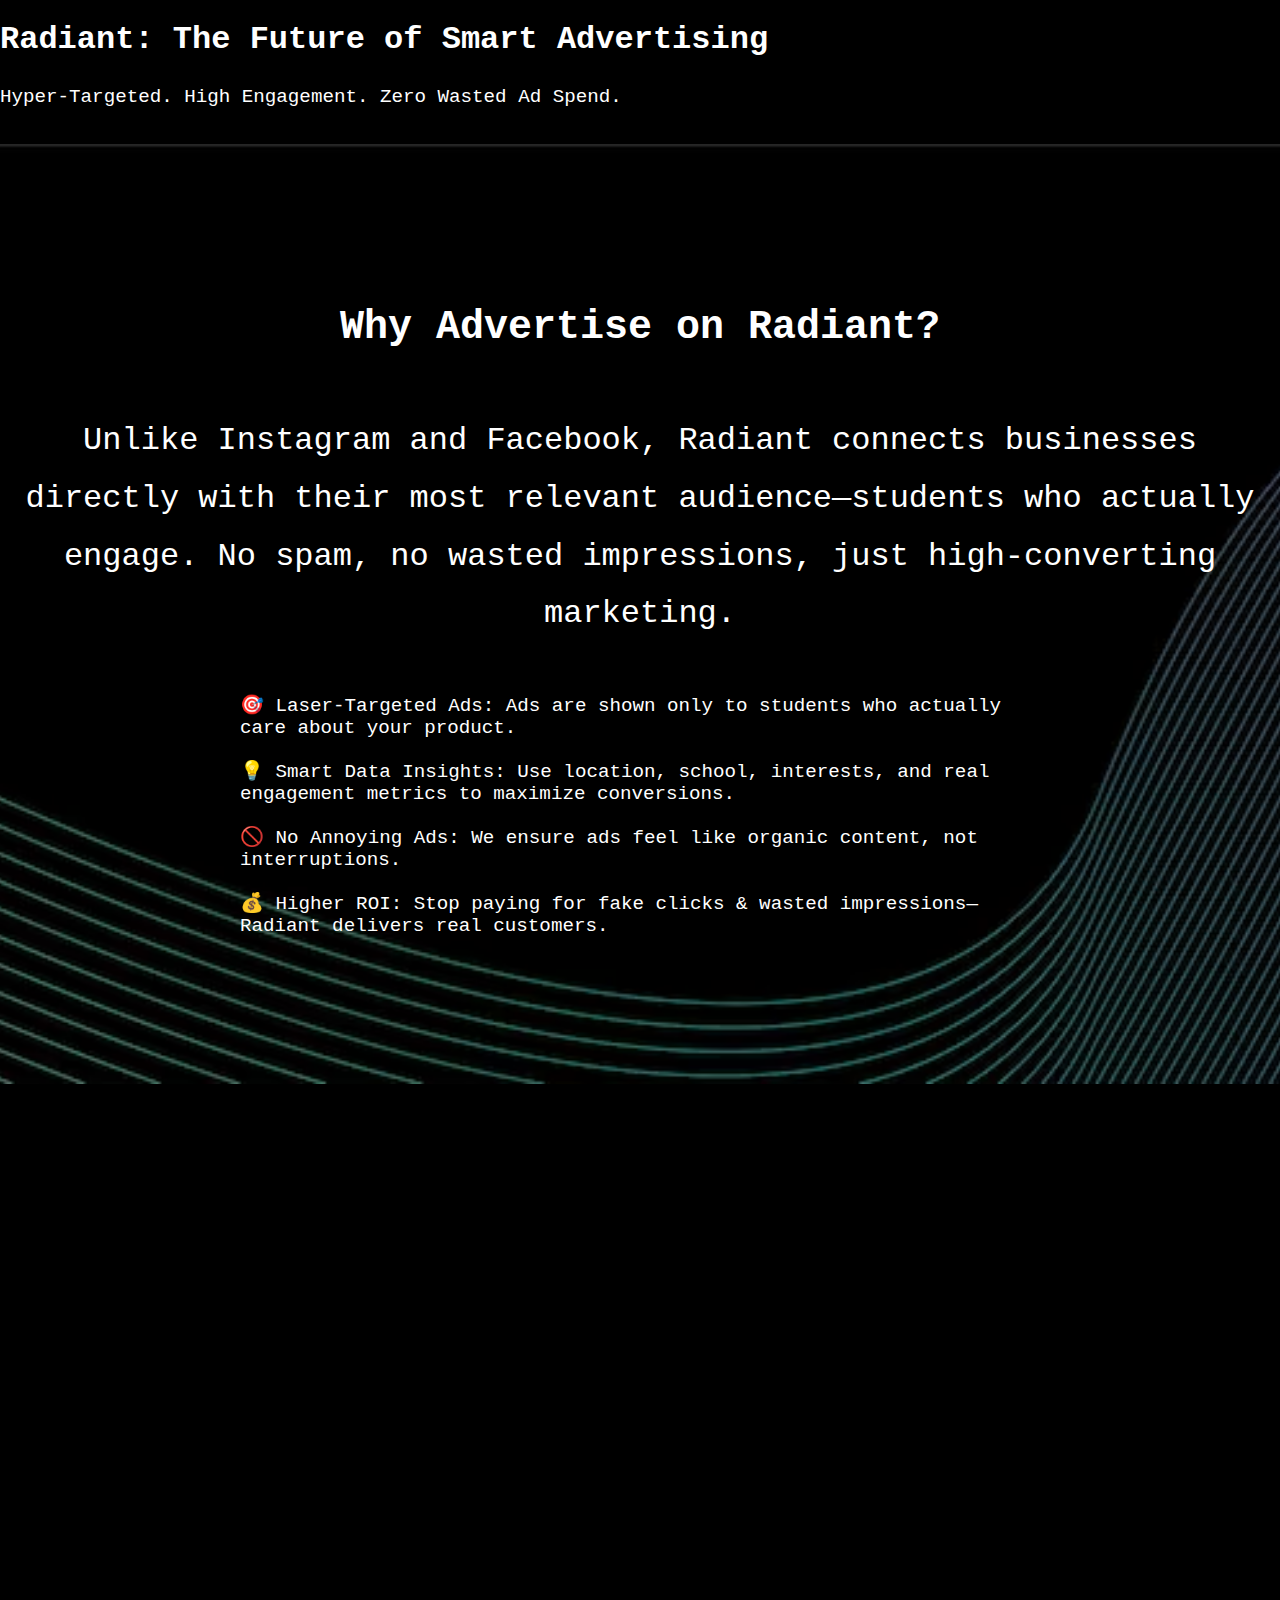
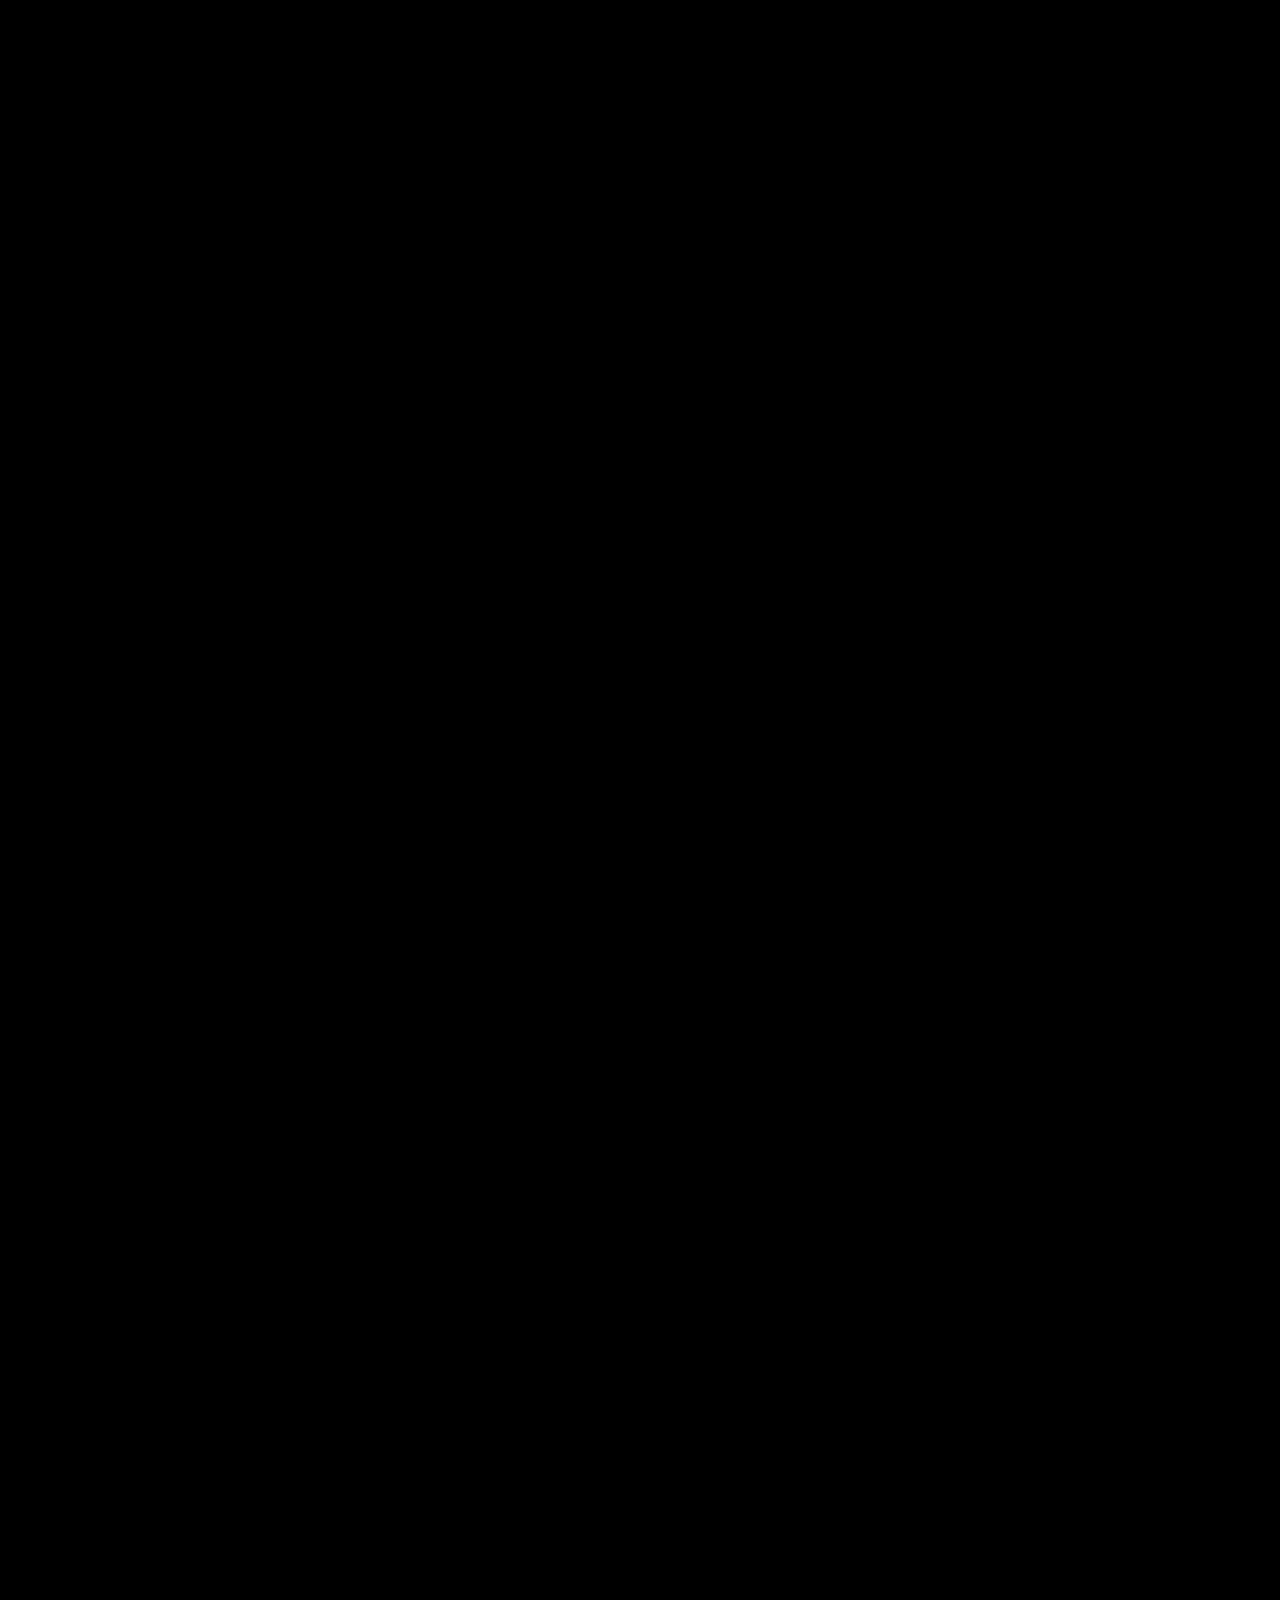
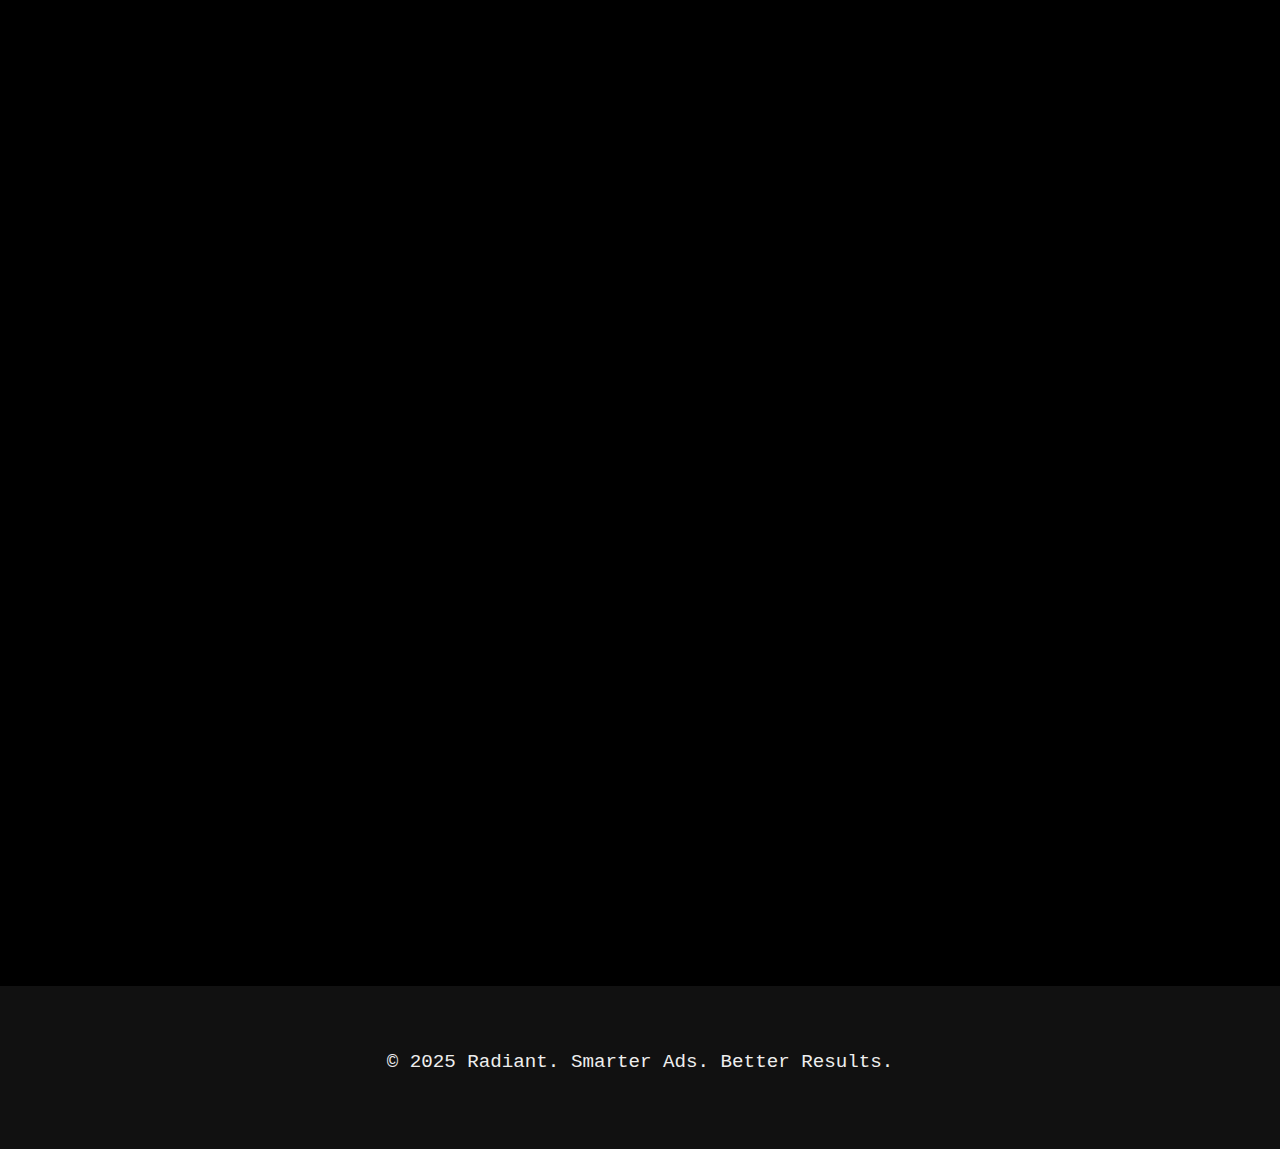
<file: n/businesses.html>
<!DOCTYPE html>
<html lang="en">
<head>
    <meta charset="UTF-8">
    <meta name="viewport" content="width=device-width, initial-scale=0.3">
    <title>Businesses | Radiant</title>
    <link rel="stylesheet" href="styles.css">
    <link rel="icon" type="image/png" href="icon.png">
</head>
<body>
    <header>
        <h1>Radiant: The Future of Smart Advertising</h1>
        <p>Hyper-Targeted. High Engagement. Zero Wasted Ad Spend.</p>
    </header>
    
    <section class="parallax" id="why-radiant">
        <h2>Why Advertise on Radiant?</h2>
        <p>Unlike Instagram and Facebook, Radiant connects businesses directly with their most relevant audience—students who actually engage. No spam, no wasted impressions, just high-converting marketing.</p>
        <ul>
            <li>🎯 Laser-Targeted Ads: Ads are shown only to students who actually care about your product.</li>
            <li>💡 Smart Data Insights: Use location, school, interests, and real engagement metrics to maximize conversions.</li>
            <li>🚫 No Annoying Ads: We ensure ads feel like organic content, not interruptions.</li>
            <li>💰 Higher ROI: Stop paying for fake clicks & wasted impressions—Radiant delivers real customers.</li>
        </ul>
    </section>
    
    <section class="parallax" id="how-it-works">
        <h2>How It Works</h2>
        <p>Radiant redefines digital advertising by prioritizing user engagement and precise ad placement.</p>
        <div class="steps">
            <div class="step">
                <h3>1. Define Your Audience</h3>
                <p>Target users based on school, class, location, interests, and behaviors.</p>
            </div>
            <div class="step">
                <h3>2. Seamless Ad Integration</h3>
                <p>Ads appear in non-intrusive formats that blend seamlessly into content.</p>
            </div>
            <div class="step">
                <h3>3. AI-Powered Optimization</h3>
                <p>Our algorithm learns and improves—showing ads to users most likely to convert.</p>
            </div>
        </div>
    </section>
    
    <section class="parallax" id="advantages">
        <h2>Radiant vs. Traditional Advertising</h2>
        <table>
            <tr>
                <th>Feature</th>
                <th>Radiant</th>
                <th>Instagram/Facebook</th>
            </tr>
            <tr>
                <td>Audience Targeting</td>
                <td>🔹 School, class, location & interests-based targeting</td>
                <td>❌ Broad, ineffective, high-spend targeting</td>
            </tr>
            <tr>
                <td>Ad Experience</td>
                <td>✅ Non-intrusive, engaging, and relevant</td>
                <td>❌ Annoying, spammy, and ignored</td>
            </tr>
            <tr>
                <td>Conversion Rate</td>
                <td>🔥 Higher due to true audience relevance</td>
                <td>❌ Low due to random placements</td>
            </tr>
            <tr>
                <td>Ad Cost</td>
                <td>💰 Cost-efficient with real engagement</td>
                <td>💸 Overpriced with low ROI</td>
            </tr>
        </table>
    </section>
    
    <section class="parallax" id="get-started">
        <h2>Start Advertising on Radiant Today</h2>
        <p>Radiant is the next-gen platform for businesses to reach high-school students effectively and affordably.</p>
        <p>Early advertisers get priority access and discounted rates—be part of the revolution.</p>
        <a href="contact.html" class="cta-button">Get Started</a>
    </section>
    
    <footer>
        <p>&copy; 2025 Radiant. Smarter Ads. Better Results.</p>
    </footer>
    
    <script>
        const sections = document.querySelectorAll('section');
        function handleScroll() {
            sections.forEach(section => {
                const triggerPoint = window.innerHeight * 0.8;
                const sectionTop = section.getBoundingClientRect().top;
                if (sectionTop < triggerPoint) {
                    section.classList.add('active');
                }
            });
        }
        window.addEventListener('scroll', handleScroll);
        handleScroll();
    </script>
</body>
</html>
</file>
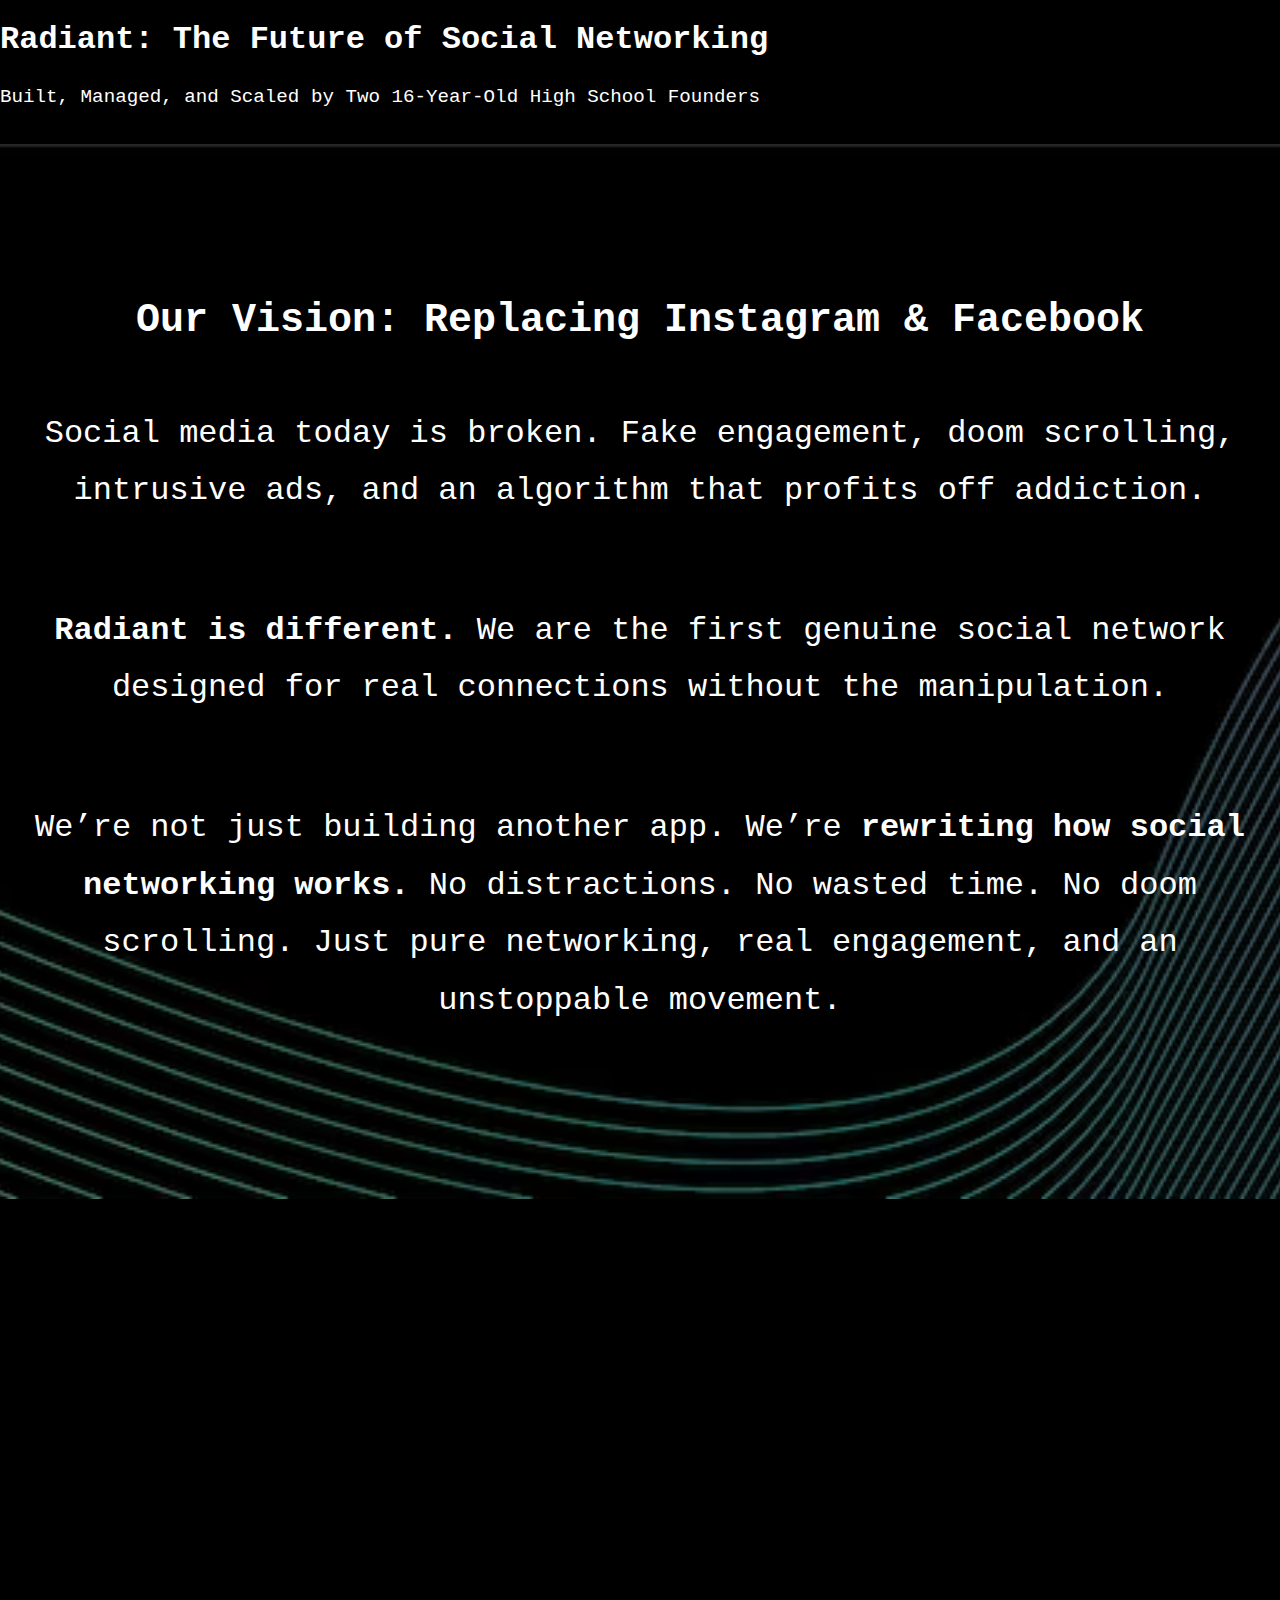
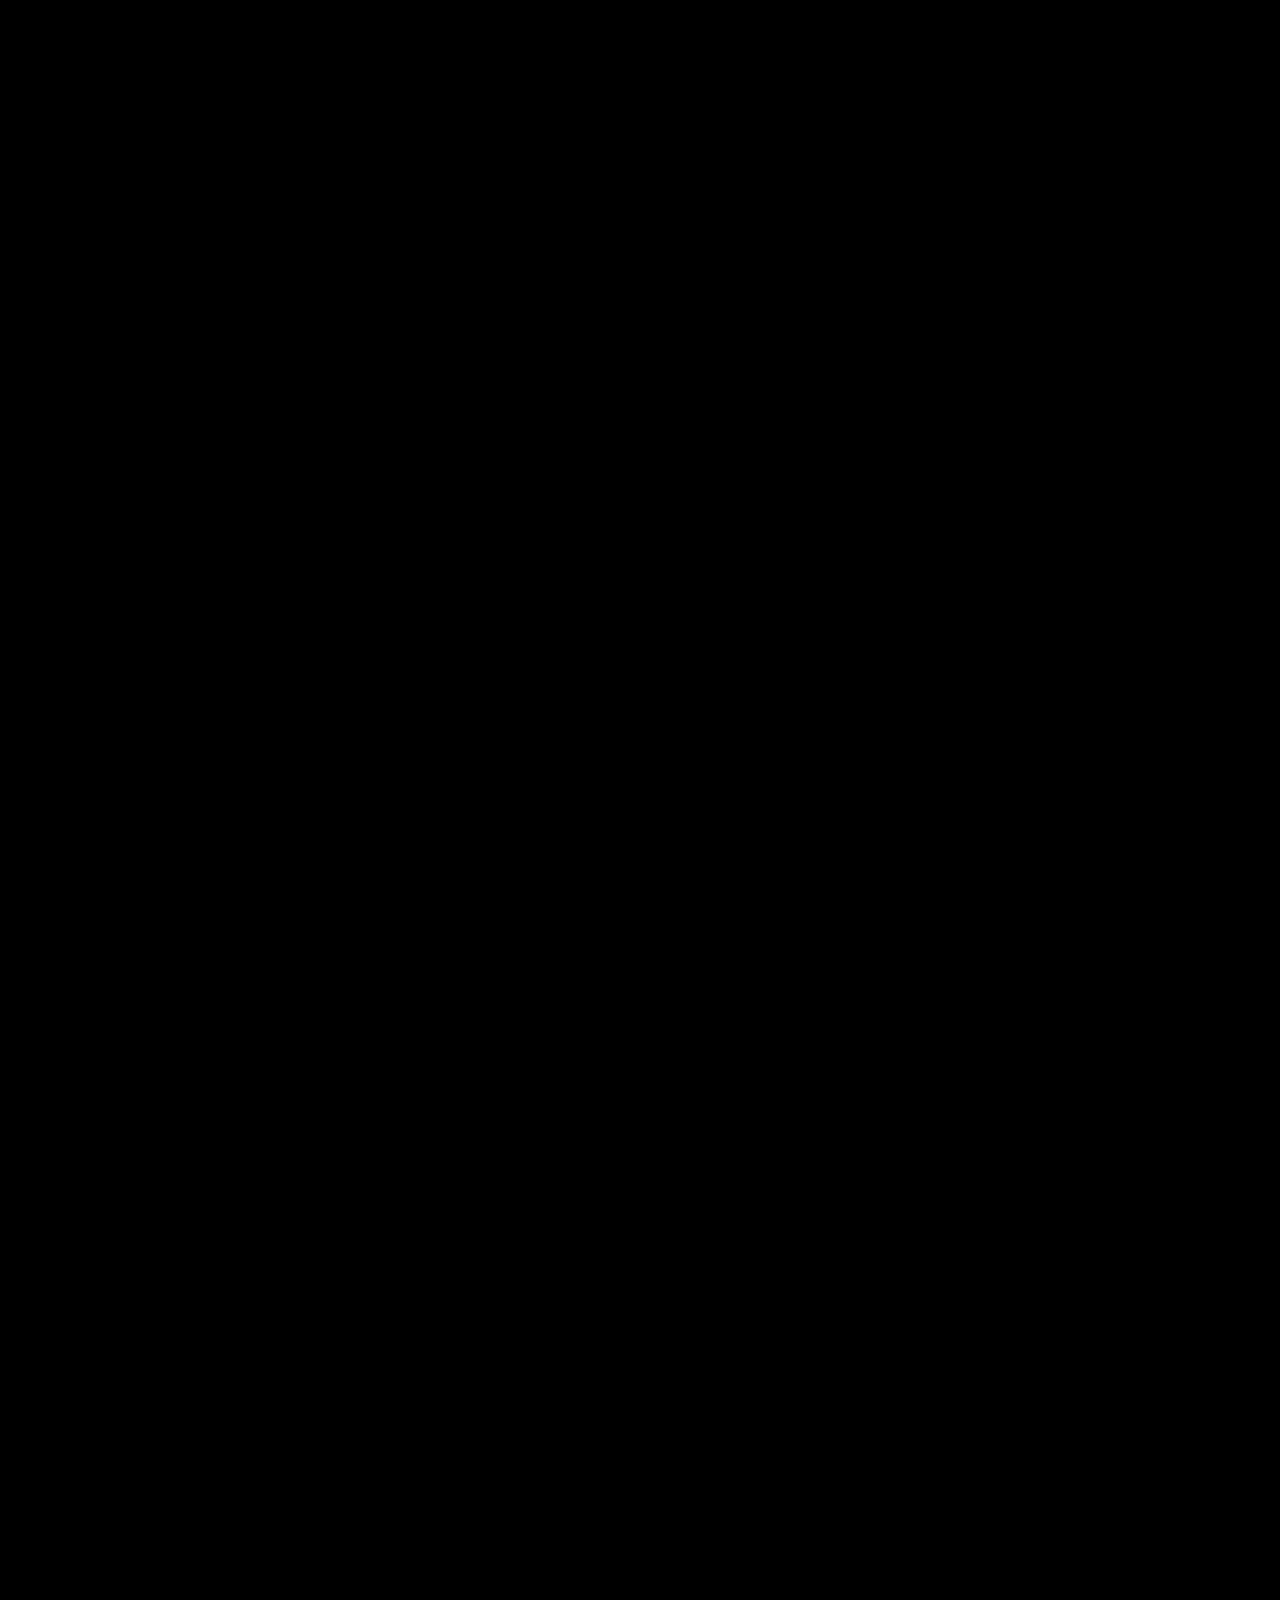
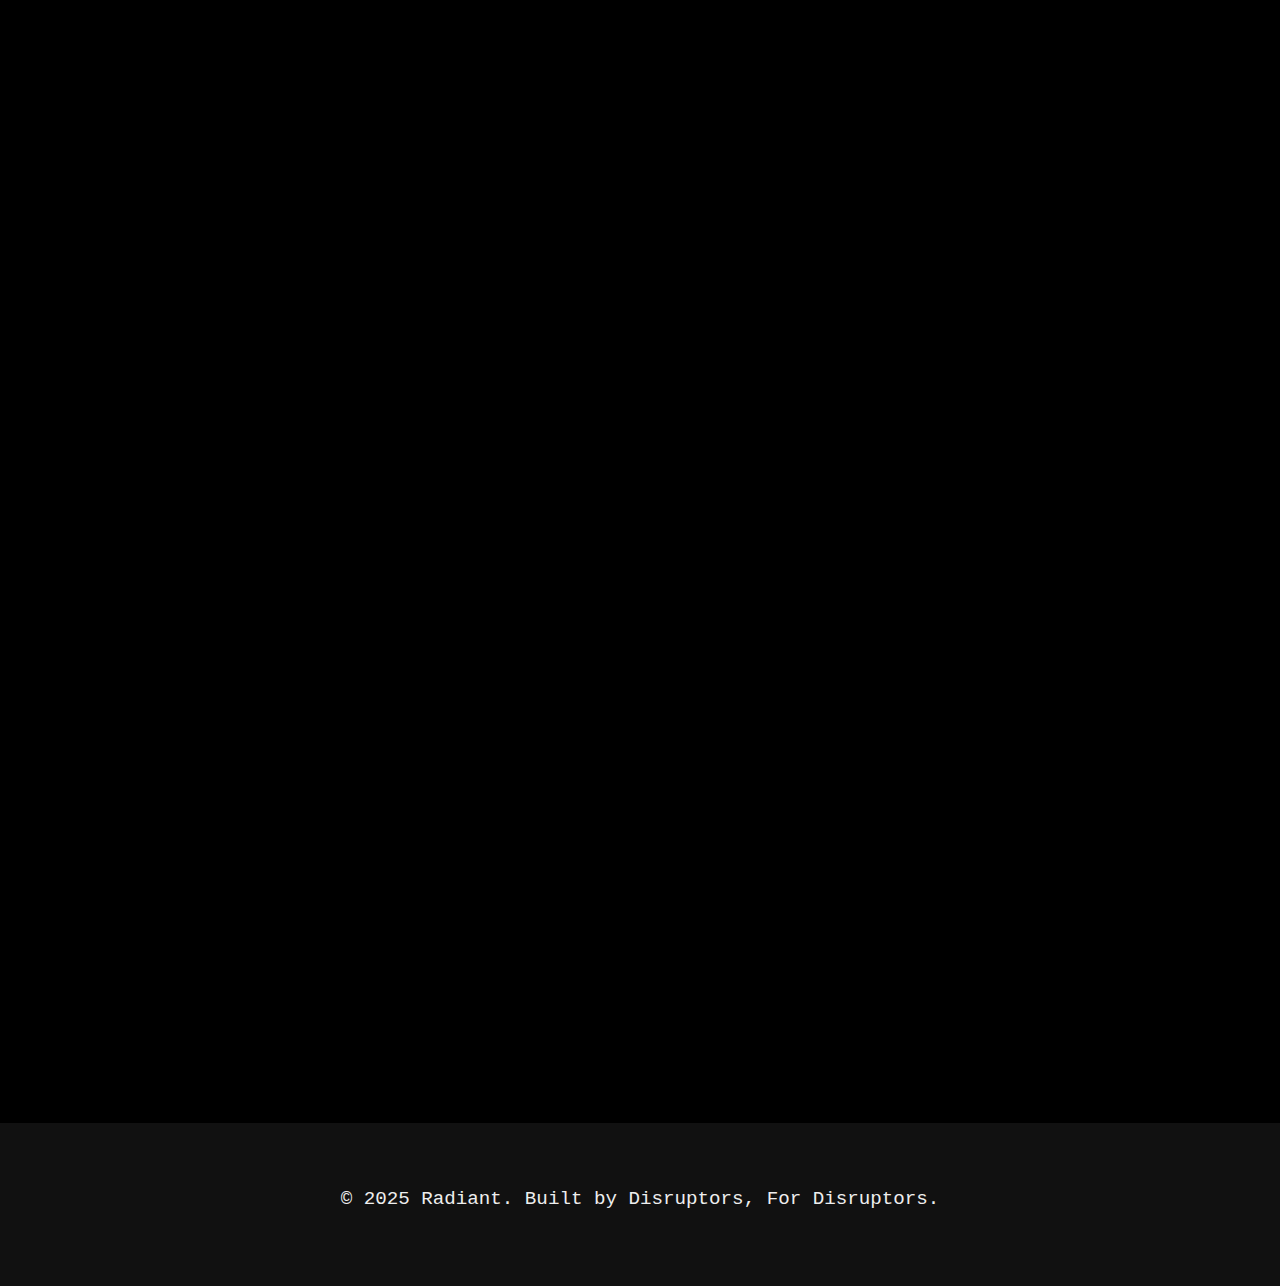
<file: n/investor.html>
<!DOCTYPE html>
<html lang="en">
<head>
    <meta charset="UTF-8">
    <meta name="viewport" content="width=device-width, initial-scale=0.3">
    <title>Investor | Radiant</title>
    <link rel="icon" type="image/png" href="icon.png">
    <link rel="stylesheet" href="styles.css">
</head>
<body>
    <header>
        <h1>Radiant: The Future of Social Networking</h1>
        <p>Built, Managed, and Scaled by Two 16-Year-Old High School Founders</p>
    </header>
    
    <section class="parallax" id="vision">
        <h2>Our Vision: Replacing Instagram & Facebook</h2>
        <p>Social media today is broken. Fake engagement, doom scrolling, intrusive ads, and an algorithm that profits off addiction.</p>
        <p><strong>Radiant is different.</strong> We are the first genuine social network designed for real connections without the manipulation.</p>
        <p>We’re not just building another app. We’re <strong>rewriting how social networking works.</strong> No distractions. No wasted time. No doom scrolling. Just pure networking, real engagement, and an unstoppable movement.</p>
    </section>

    <section class="parallax" id="roadmap">
        <h2>Funding Roadmap</h2>
        <div class="timeline">
            <div class="quarter">
                <h3>Q1: Product Launch</h3>
                <p>Develop and release the Radiant app and web platform, building an exclusive user base among high school students.</p>
            </div>
            <div class="quarter">
                <h3>Q2: Expansion & User Growth</h3>
                <p>Refine features, optimize user experience, and expand to other schools through targeted outreach.</p>
            </div>
            <div class="quarter">
                <h3>Q3: Aggressive Scaling</h3>
                <p>Execute paid marketing and influencer partnerships to rapidly increase adoption.</p>
            </div>
            <div class="quarter">
                <h3>Q4: Total Market Domination</h3>
                <p>Expand aggressively across Vasundhara, Indirapuram, and Ghaziabad schools, establishing Radiant as the go-to network.</p>
            </div>
        </div>
    </section>
    
    <section class="parallax" id="funding">
        <h2>Why We Need Funding</h2>
        <p>Building the next-gen social platform takes resources. Here’s where funding will be allocated:</p>
        <ul>
            <li>🚀 <strong>App Development & Scaling</strong>: Enhancing user experience & ensuring seamless performance.</li>
            <li>💾 <strong>Backend Hosting & Database</strong>: Supporting millions of users as we scale.</li>
            <li>🔌 <strong>API Integrations</strong>: Connecting Radiant to essential services & expanding functionality.</li>
            <li>☁️ <strong>Cloud Infrastructure</strong>: Secure and high-performance storage solutions.</li>
            <li>📣 <strong>Paid Marketing & Growth</strong>: Fueling rapid adoption and ensuring our network grows exponentially.</li>
        </ul>
    </section>
    
    <section class="parallax" id="valuation">
        <h2>Funding & Valuation</h2>
        <p>We are raising <strong>₹5 Lakhs</strong> to execute our roadmap and secure Radiant’s dominance in the market.</p>
        <p>Investors will gain early-stage access to the next social media giant— a network built for real engagement, not fake metrics.</p>
    </section>
    
    <footer>
        <p>&copy; 2025 Radiant. Built by Disruptors, For Disruptors.</p>
    </footer>
    <script>
        const sections = document.querySelectorAll('section');

        function handleScroll() {
            sections.forEach(section => {
                const triggerPoint = window.innerHeight * 0.8;
                const sectionTop = section.getBoundingClientRect().top;
                if (sectionTop < triggerPoint) {
                    section.classList.add('active');
                }
            });
        }

        window.addEventListener('scroll', handleScroll);
        handleScroll(); // Trigger on initial load
    </script>
</body>
</html>
</file>
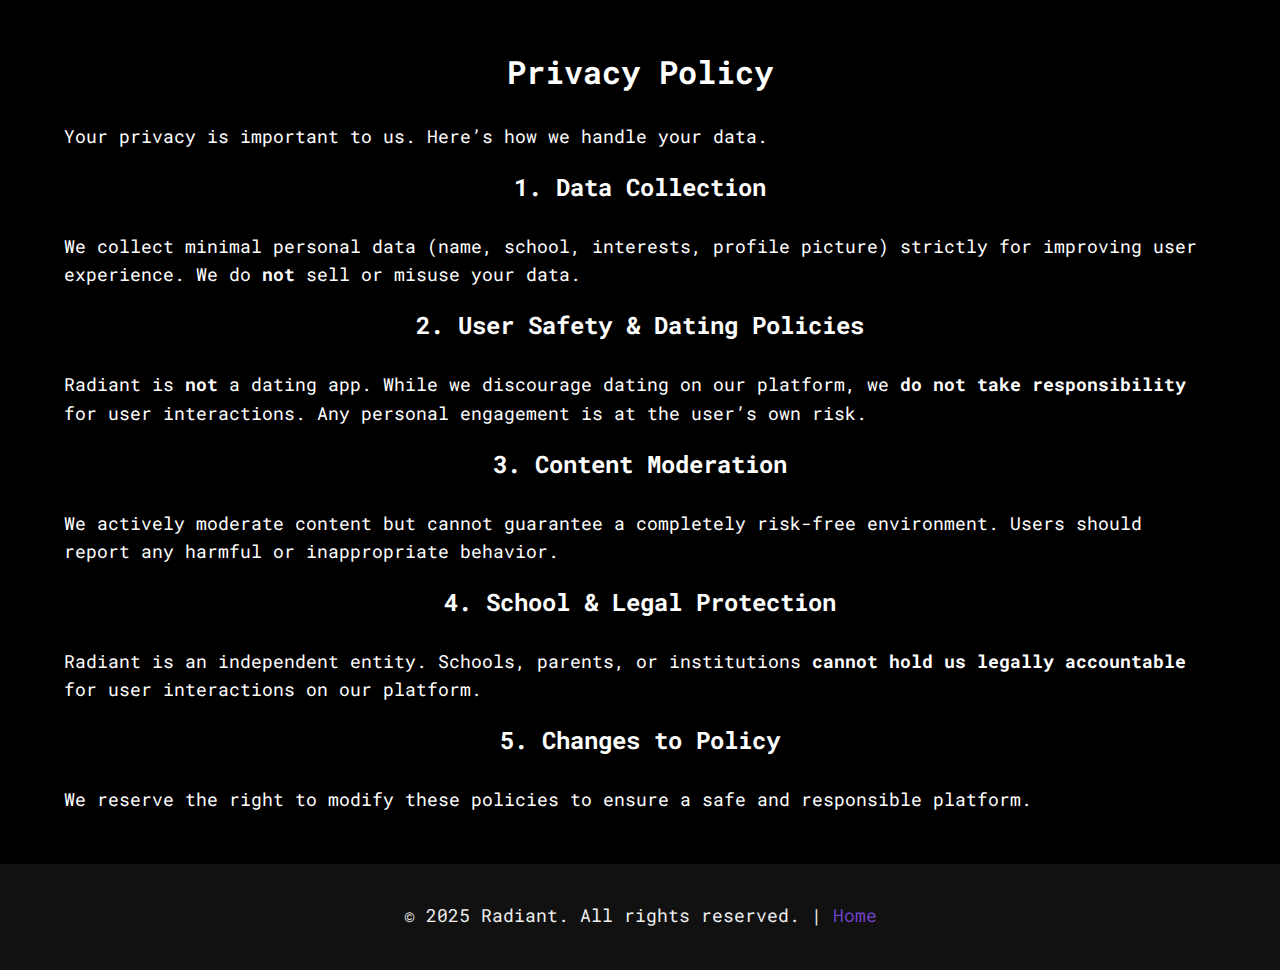
<file: n/privacy.html>
<!DOCTYPE html>
<html lang="en">
<head>
    <meta charset="UTF-8">
    <meta name="viewport" content="width=device-width, initial-scale=1.0">
    <link rel="icon" type="image/png" href="icon.png">
    <title>Terms & Privacy - Radiant</title>
    <link rel="stylesheet" href="https://fonts.googleapis.com/css2?family=Poppins:wght@400;700&family=Roboto+Mono:wght@400;700&display=swap">
    <style>
        body {
            background-color: #000;
            color: #fff;
            font-family: 'Roboto Mono', monospace;
            margin: 0;
            overflow-x: hidden;
            scroll-behavior: smooth;
        }
        .container {
            width: 90%;
            max-width: 1200px;
            margin: 50px auto;
            text-align: left;
        }
        h1, h2 {
            text-align: center;
            margin-bottom: 30px;
        }
        p {
            font-size: 1.1em;
            line-height: 1.6;
            margin-bottom: 20px;
        }
        footer {
            background-color: #111;
            padding: 20px 0;
            text-align: center;
            font-size: 1em;
            color: #eee;
        }
        footer a {
            color: #6f42c1;
            text-decoration: none;
            transition: color 0.3s ease;
        }
        footer a:hover {
            color: #563d7c;
        }
    </style>
</head>
<body>
    <section class="container">
        <h1>Privacy Policy</h1>
        <p>Your privacy is important to us. Here’s how we handle your data.</p>
        
        <h2>1. Data Collection</h2>
        <p>We collect minimal personal data (name, school, interests, profile picture) strictly for improving user experience. We do <strong>not</strong> sell or misuse your data.</p>
        
        <h2>2. User Safety & Dating Policies</h2>
        <p>Radiant is <strong>not</strong> a dating app. While we discourage dating on our platform, we <strong>do not take responsibility</strong> for user interactions. Any personal engagement is at the user’s own risk.</p>
        
        <h2>3. Content Moderation</h2>
        <p>We actively moderate content but cannot guarantee a completely risk-free environment. Users should report any harmful or inappropriate behavior.</p>
        
        <h2>4. School & Legal Protection</h2>
        <p>Radiant is an independent entity. Schools, parents, or institutions <strong>cannot hold us legally accountable</strong> for user interactions on our platform.</p>
        
        <h2>5. Changes to Policy</h2>
        <p>We reserve the right to modify these policies to ensure a safe and responsible platform.</p>
    </section>
    <footer>
        <p>&copy; 2025 Radiant. All rights reserved. | <a href="index.html">Home</a></p>
    </footer>
</body>
</html>
</file>
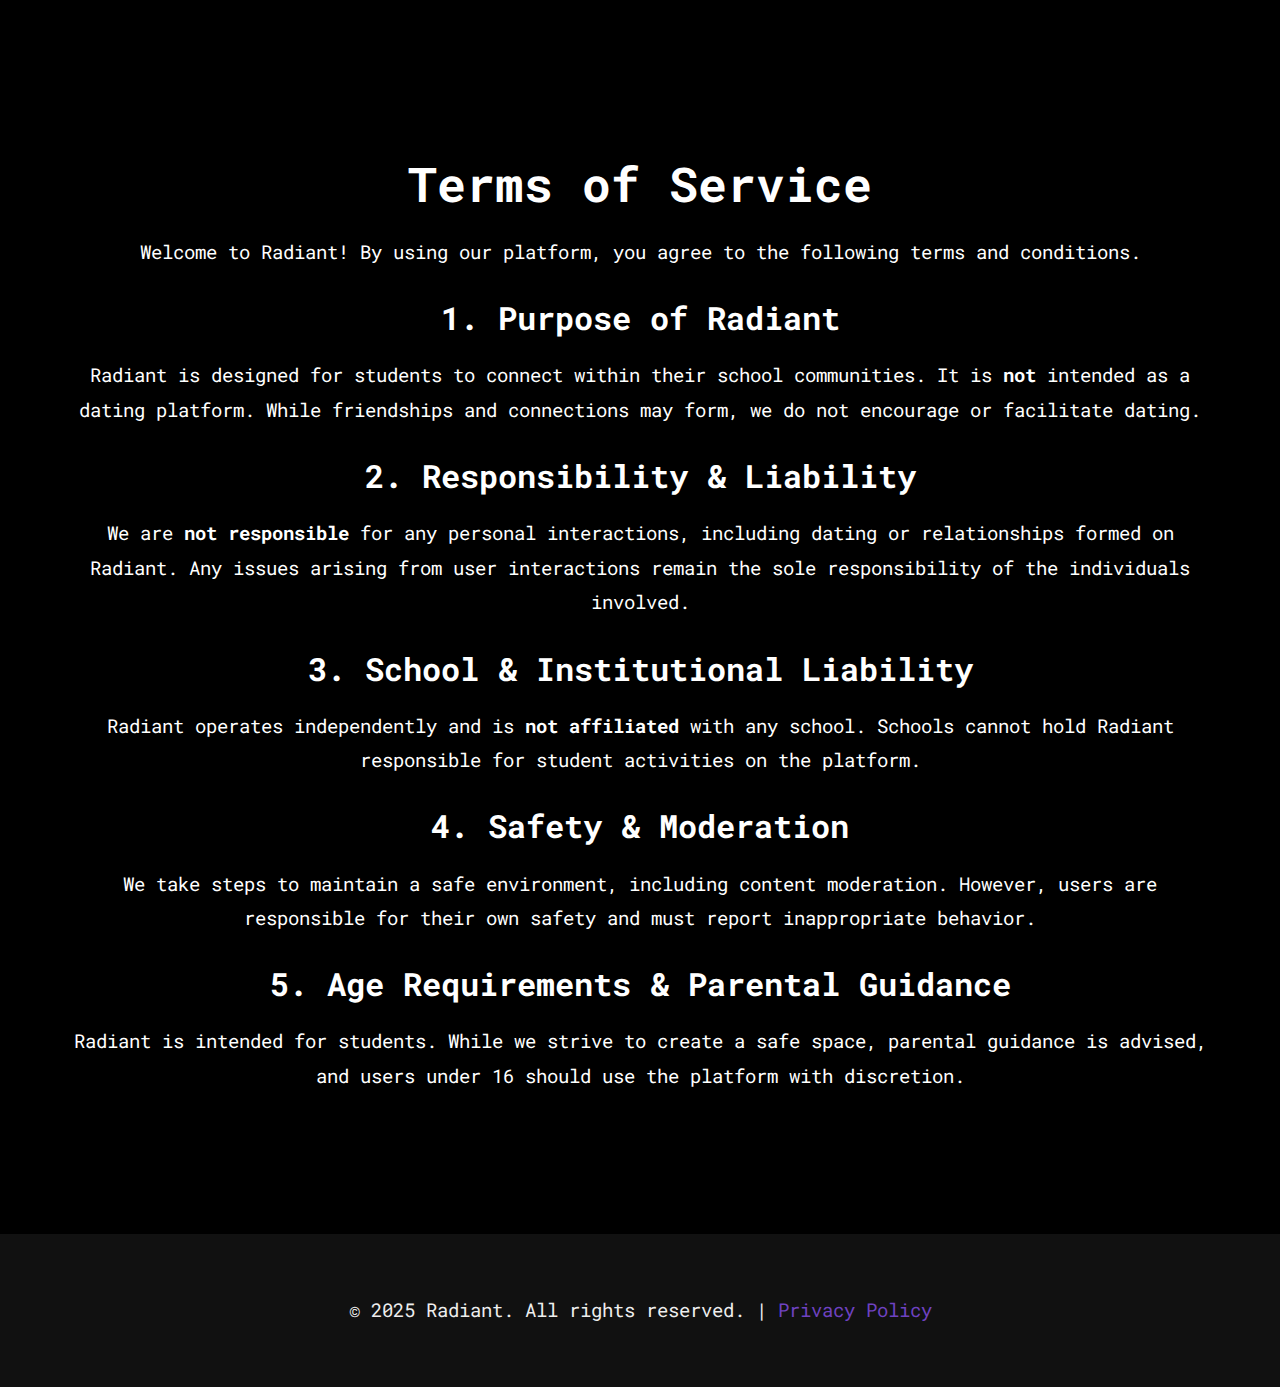
<file: n/terms.html>
<!DOCTYPE html>
<html lang="en">
<head>
    <meta charset="UTF-8">
    <meta name="viewport" content="width=device-width, initial-scale=1.0">
    <title>Terms of Service - Radiant</title>
    <link rel="icon" type="image/png" href="icon.png">
    <link rel="stylesheet" href="https://fonts.googleapis.com/css2?family=Poppins:wght@400;700&family=Roboto+Mono:wght@400;700&display=swap">
    <style>
      body {
          background-color: #000;
          color: #fff;
          font-family: 'Roboto Mono', monospace;
          margin: 0;
          overflow-x: hidden;
          scroll-behavior: smooth;
      }

      section {
          padding: 120px 0;
          opacity: 0;
          transform: translateY(50px);
          transition: opacity 1s ease, transform 1s ease;
      }

      section.active {
          opacity: 1;
          transform: translateY(0);
      }

      .container {
          width: 90%;
          max-width: 1200px;
          margin: 0 auto;
          text-align: center;
      }

      h1 {
          font-size: 3em;
          margin-bottom: 20px;
      }

      h2 {
          font-size: 2em;
          margin-bottom: 15px;
      }

      p {
          font-size: 1.2em;
          line-height: 1.8;
          margin-bottom: 20px;
      }

      footer {
          background-color: #111;
          padding: 40px 0;
          text-align: center;
          font-size: 1em;
          color: #eee;
      }

      footer a {
          color: #6f42c1;
          text-decoration: none;
          transition: color 0.3s ease;
      }

      footer a:hover {
          color: #563d7c;
      }
    </style>
</head>
<body>

    <section class="container">
        <h1>Terms of Service</h1>
        <p>Welcome to Radiant! By using our platform, you agree to the following terms and conditions.</p>
        
        <h2>1. Purpose of Radiant</h2>
        <p>Radiant is designed for students to connect within their school communities. It is <strong>not</strong> intended as a dating platform. While friendships and connections may form, we do not encourage or facilitate dating.</p>
        
        <h2>2. Responsibility & Liability</h2>
        <p>We are <strong>not responsible</strong> for any personal interactions, including dating or relationships formed on Radiant. Any issues arising from user interactions remain the sole responsibility of the individuals involved.</p>
        
        <h2>3. School & Institutional Liability</h2>
        <p>Radiant operates independently and is <strong>not affiliated</strong> with any school. Schools cannot hold Radiant responsible for student activities on the platform.</p>
        
        <h2>4. Safety & Moderation</h2>
        <p>We take steps to maintain a safe environment, including content moderation. However, users are responsible for their own safety and must report inappropriate behavior.</p>
        
        <h2>5. Age Requirements & Parental Guidance</h2>
        <p>Radiant is intended for students. While we strive to create a safe space, parental guidance is advised, and users under 16 should use the platform with discretion.</p>
    </section>

    <footer>
        <div class="container">
            <p>&copy; 2025 Radiant. All rights reserved. | <a href="privacy.html">Privacy Policy</a></p>
        </div>
    </footer>

    <script>
        const sections = document.querySelectorAll('section');

        function handleScroll() {
            sections.forEach(section => {
                const triggerPoint = window.innerHeight * 0.8;
                const sectionTop = section.getBoundingClientRect().top;

                if (sectionTop < triggerPoint) {
                    section.classList.add('active');
                }
            });
        }

        window.addEventListener('scroll', handleScroll);
        handleScroll();
    </script>

</body>
</html>
</file>
<file: n/styles.css>
body {
    background-color: #000;
    color: #fff;
    font-family: 'Roboto Mono', monospace;
    margin: 0;
    overflow-x: hidden;
    scroll-behavior: smooth; /* Smooth scrolling */
}

section {
    padding: 120px 0; /* Increased padding */
    opacity: 0;
    transform: translateY(50px); /* Increased initial movement */
    transition: opacity 1s ease, transform 1s ease; /* Slower transitions */
}

section.active {
    opacity: 1;   
    transform: translateY(0);
}

.parallax {
    background-image: url('bg.avif');
    background-attachment: fixed;
    background-size: cover;
    background-position: center;
    min-height: 700px; /* Increased height */
    display: flex;
    flex-direction: column;
    justify-content: center;
    align-items: center;
    color: #fff;
    text-align: center;
}

.parallax h1 {
    font-size: 6em; /* Larger font size */
    margin-bottom: 30px;
    transition: transform 1s ease, opacity 1s ease; /* Parallax title transitions */
}

.parallax p {
    font-size: 2em; /* Larger font size */
    margin-bottom: 50px;
    transition: transform 1s ease, opacity 1s ease; /* Parallax subtitle transitions */
}

.container {
    width: 90%;
    max-width: 1200px; /* Increased max-width */
    margin: 0 auto;
    text-align: center;
}

.logo {
    width: 100px; /* Larger logo */
    margin-bottom: 40px;
    display: block;
    border-radius: 100px;
    margin-left: auto;
    margin-right: auto;
    transition: transform 1s ease, opacity 1s ease; /* Logo transitions */
}

h2 {
    font-size: 2.5em; /* Larger font size */
    margin-bottom: 30px;
    transition: transform 1s ease, opacity 1s ease; /* Heading transitions */
}

p {
    font-size: 1.2em; /* Larger font size */
    line-height: 1.8; /* Improved line height */
    margin-bottom: 30px;
    transition: transform 1s ease, opacity 1s ease; /* Paragraph transitions */
}

ul {
    list-style-type: none; /* Remove bullet points */
    padding: 0;
    margin: 0 auto; /* Center the list */
    max-width: 800px; /* Set a maximum width for the list */
}

li {
    font-size: 1.2em;
    margin-bottom: 20px;
    text-align: left; /* Align list items to the left */
    transition: transform 1s ease, opacity 1s ease; /* List item transitions */
}

strong {
    font-weight: bold;
}

/* ... (Funding, Positions, Investor Relations styles remain the same) */

/* Added transitions to Funding and Position elements */
.funding-meter, .position-listing {
    transition: transform 1s ease, opacity 1s ease;
}

/* Added transitions to Investor Relations elements */
#investors h2, #investors p, #investors a {
    transition: transform 1s ease, opacity 1s ease;
}

/* Footer Styles */
footer {
    background-color: #111;
    padding: 40px 0;
    text-align: center;
    font-size: 1em;
    color: #eee;
    transition: transform 1s ease, opacity 1s ease; /* Footer transitions */
}

footer a {
    color: #6f42c1;
    text-decoration: none;
    transition: color 0.3s ease;
}

footer a:hover {
    color: #563d7c;
}
.tech-grid {
display: grid;
grid-template-columns: repeat(auto-fit, minmax(120px, 1fr));
gap: 20px;
margin-top: 20px;
justify-items: center;
}

.tech-card {
background: #111;
padding: 20px;
border-radius: 12px;
text-align: center;
transition: transform 0.3s ease, background 0.3s ease;
cursor: pointer;
}

.tech-card:hover {
transform: scale(1.1);
background: #222;
}

.tech-card img {
width: 60px;
height: 60px;
margin-bottom: 10px;
}

.tech-card h3 {
font-size: 1em;
color: #fff;
}
.navbar {
margin-top: 20px;
width: 100%;
position: fixed;
top: 0;
left: 0;
background: rgba(0, 0, 0, 0.8);
padding: 20px 0;
text-align: center;
z-index: 1000;
}

.nav-button {
display: inline-block;
background: #6f42c1;
color: white;
font-size: 1.5em; /* Default size */
font-family: 'Poppins', sans-serif;
font-weight: bold;
text-decoration: none;
padding: 15px 30px;
border-radius: 50px;
margin: 0 15px;
transition: transform 0.3s ease, background 0.3s ease;
}

.nav-button:hover {
background: #563d7c;
transform: scale(1);
}

/* 3x size for phone screens */
@media (max-width: 768px) {
.nav-button {
  font-size: 5em; /* 3x scaling on small screens */
  padding: 50px 70px;
  margin: 10px 0;
  display: block; /* Stack buttons on smaller screens */
}
}
</file>
